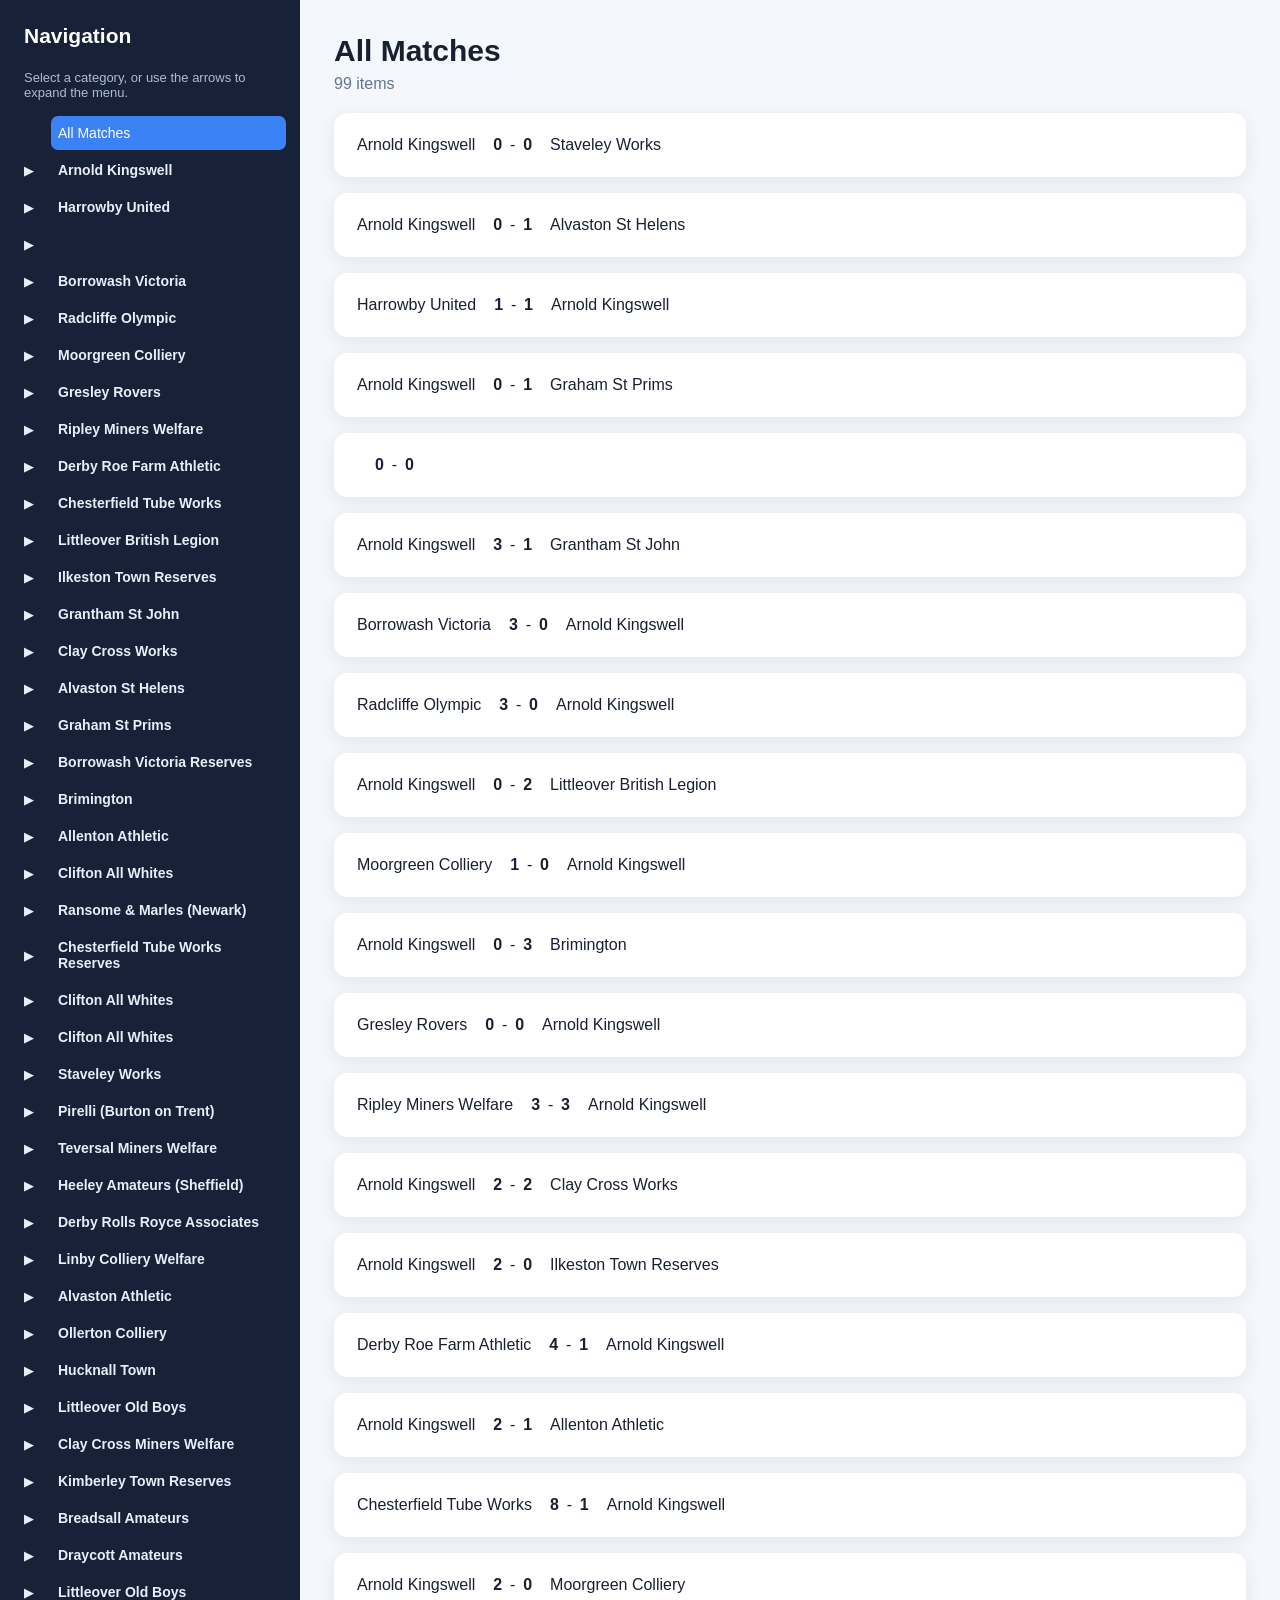
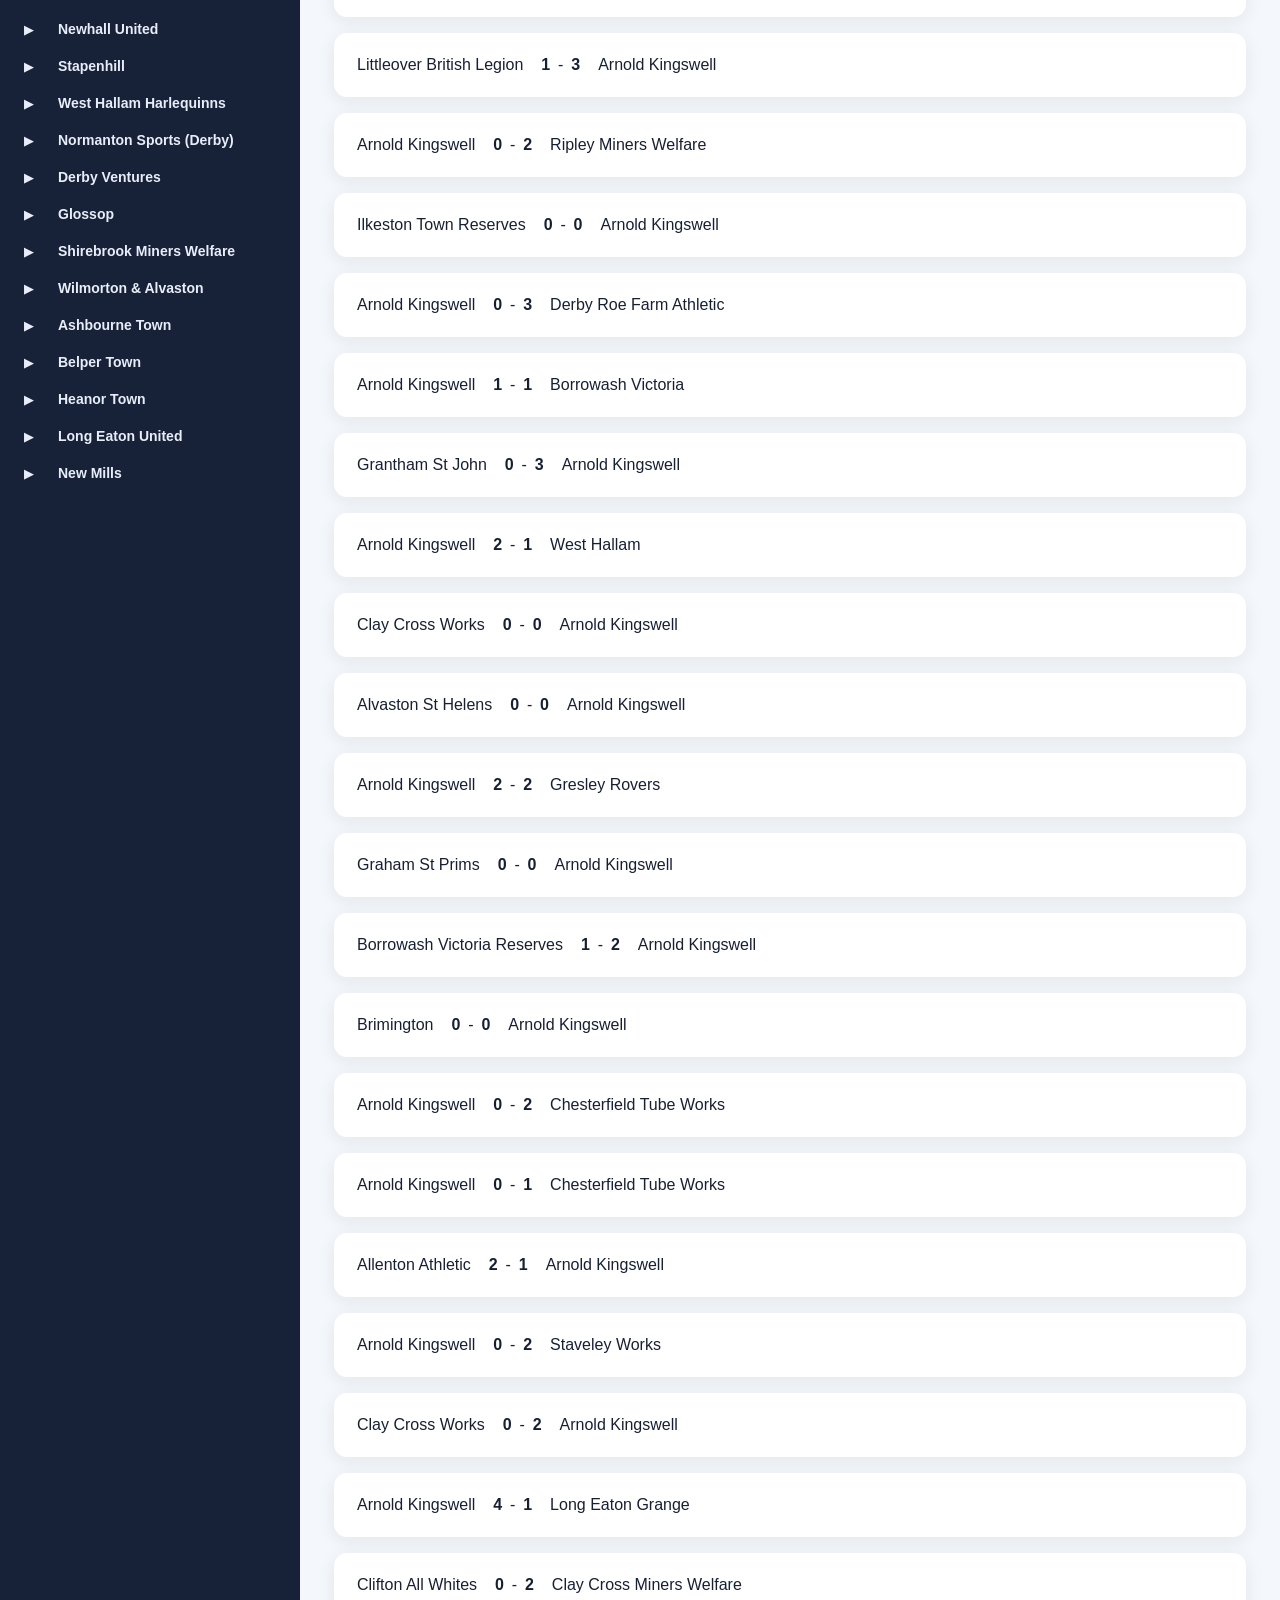
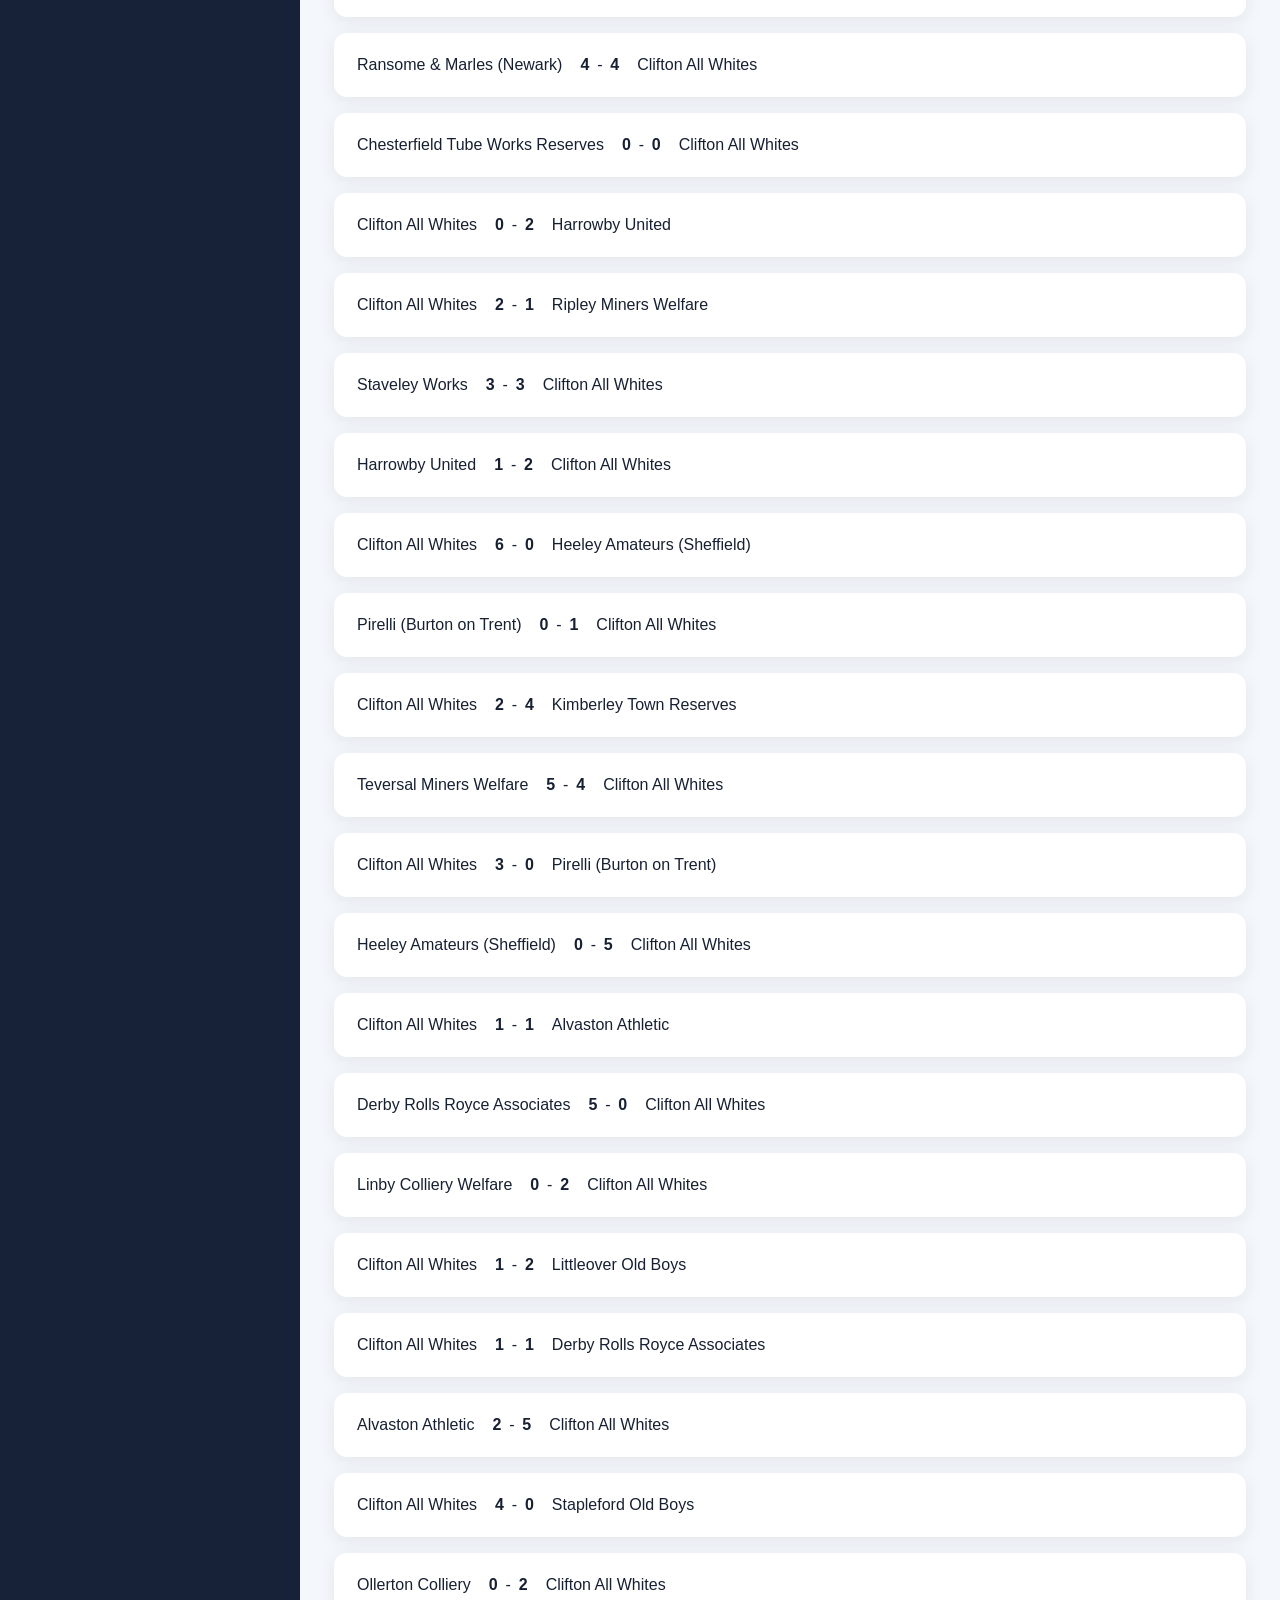
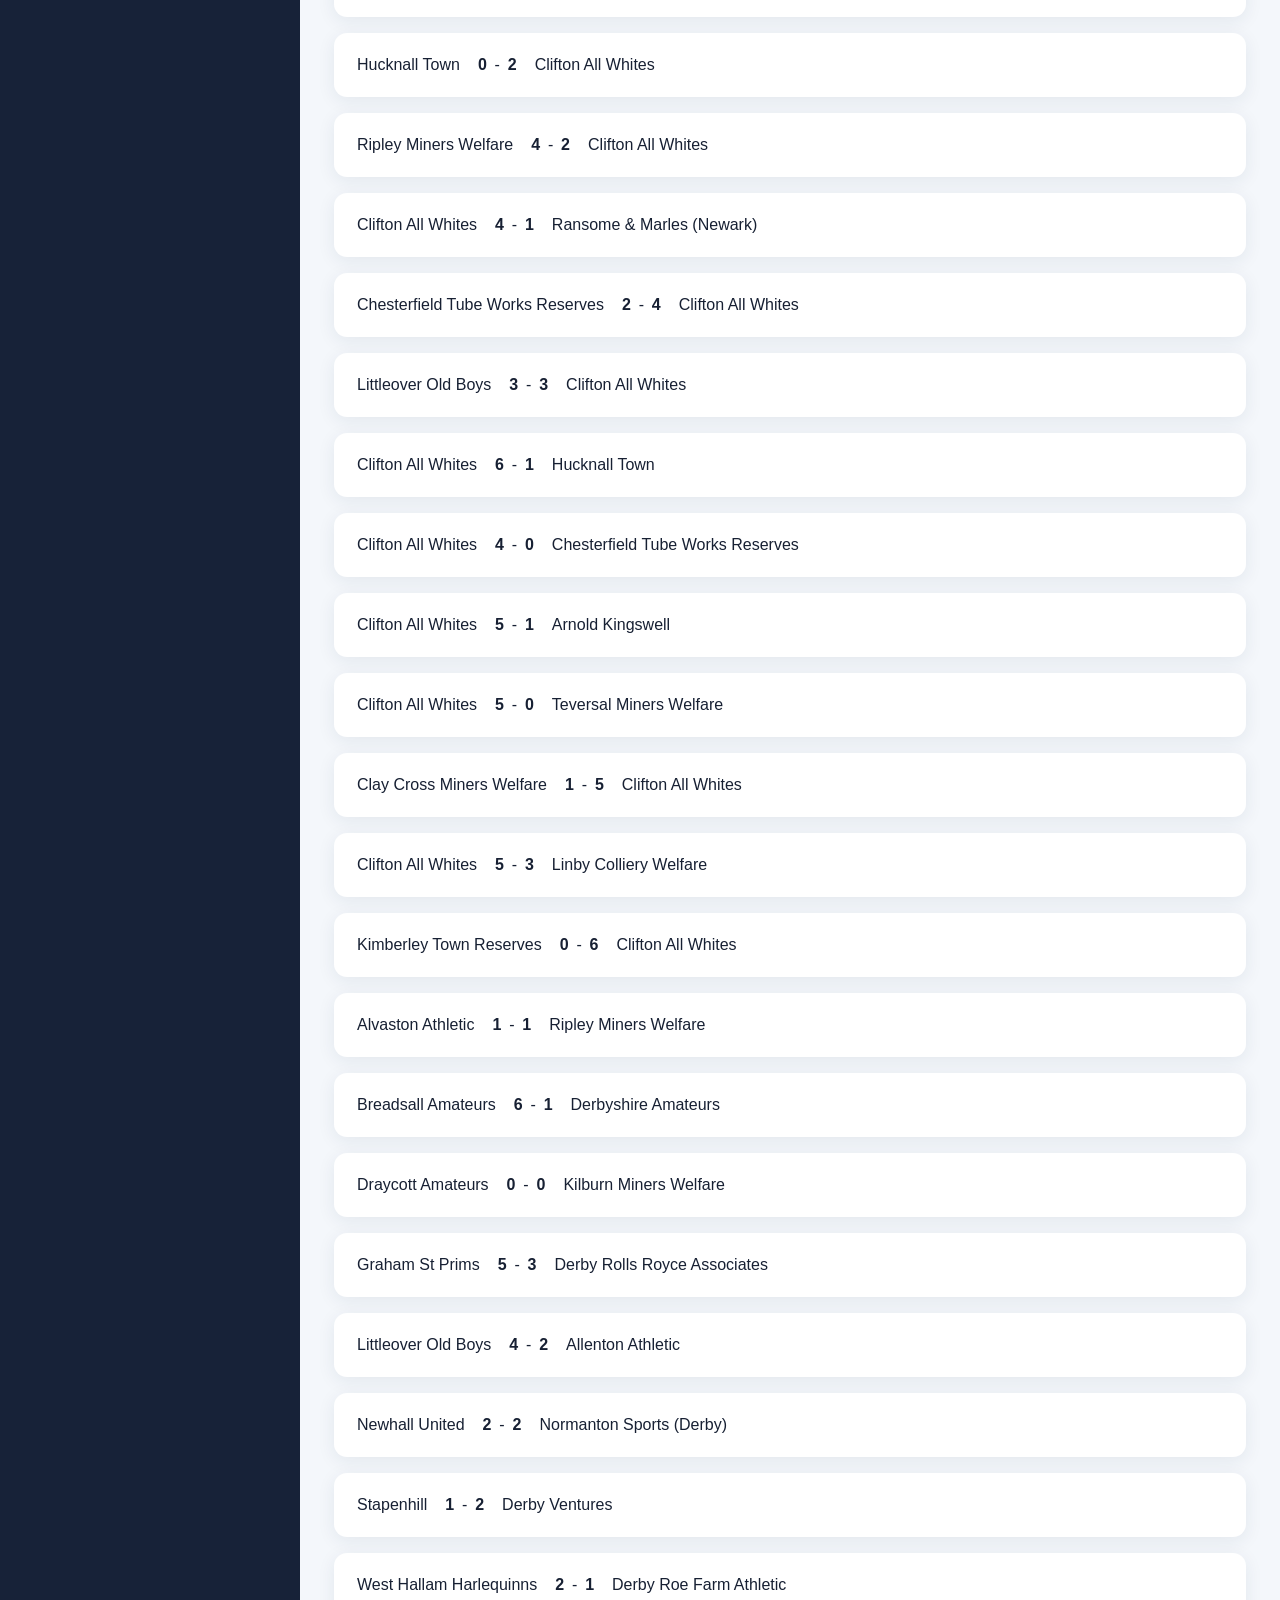
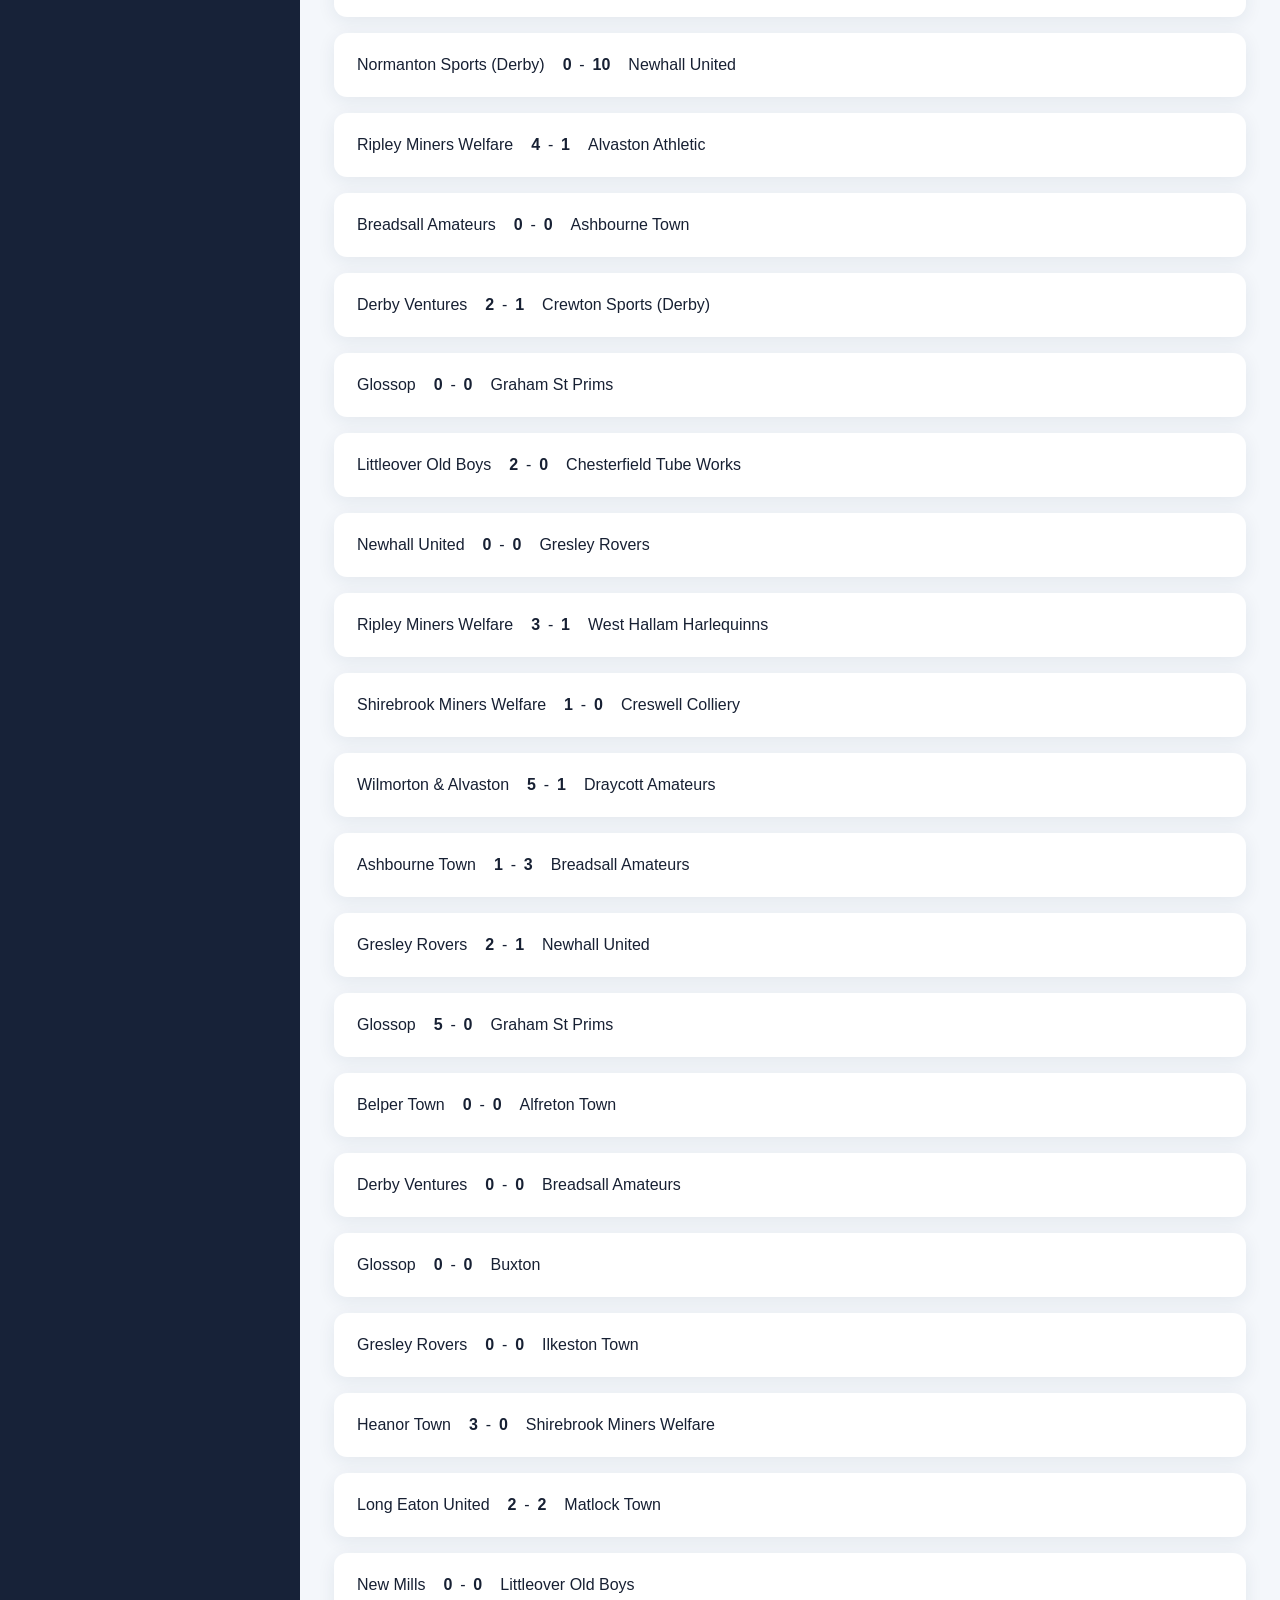
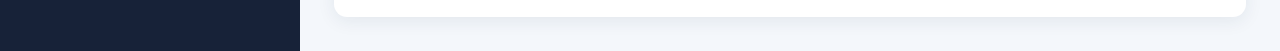
<file: index.html>
<!doctype html>
<html lang="en">
<head>
  <meta charset="utf-8">
  <meta name="viewport" content="width=device-width,initial-scale=1">
  <title>Football Website</title>
  <link rel="stylesheet" href="styles.css">
</head>
<body>
<div class="layout">
  <aside class="sidebar">
    <h1>Navigation</h1>
    <p>Select a category, or use the arrows to expand the menu.</p>
    <ul id="menu" class="tree"></ul>
  </aside>
  <main>
    <h2 id="title">All Games</h2>
    <p id="count"></p>

    <!-- FIXED: this must be #matches -->
    <section id="matches" class="grid"></section>

  </main>
</div>
<script src="app.js"></script>
</body>
</html>
</file>
<file: styles.css>
:root { --nav:#172238; --nav2:#22314d; --accent:#3b82f6; --bg:#f4f7fb; --text:#172033; }
* { box-sizing:border-box; }
body { margin:0; font-family:Segoe UI,Arial,sans-serif; background:var(--bg); color:var(--text); }
.layout { display:flex; min-height:100vh; }
.sidebar { width:300px; background:var(--nav); color:white; padding:24px 14px; }
.sidebar h1 { margin:0 10px 22px; font-size:21px; }
.sidebar p { margin:0 10px 16px; color:#aebbd1; font-size:13px; }
.tree,.tree ul { list-style:none; margin:0; padding:0; }
.tree ul { display:none; margin-left:16px; border-left:1px solid #42516b; padding-left:7px; }
.tree li.open > ul { display:block; }
.menu-row { display:flex; align-items:center; gap:7px; margin:3px 0; border-radius:8px; }
.menu-row:hover { background:var(--nav2); }
.toggle,.filter { border:0; background:transparent; color:#e8eef9; cursor:pointer; }
.toggle { width:30px; height:34px; flex:0 0 30px; }
.toggle::before { content:'▶'; }
.open > .menu-row > .toggle::before { content:'▼'; }
.toggle.placeholder::before { content:''; }
.filter { flex:1; text-align:left; padding:9px 7px; border-radius:7px; font-size:14px; }
.filter.active { background:var(--accent); color:white; }
.level-1 > .menu-row > .filter { font-weight:650; }
.level-3 > .menu-row > .filter { font-size:13px; color:#c4d2e9; }
main { flex:1; padding:34px; }
h2 { margin:0; font-size:30px; }
#count { color:#66758e; margin:7px 0 20px; }
.grid { display:grid; grid-template-columns:1fr; gap:16px; }
.card { background:white; border-radius:13px; padding:20px; box-shadow:0 4px 18px rgba(31,48,76,.08); }
.card h3 { margin:0 0 7px; }
.meta { color:#6d7b90; margin-bottom:13px; }
.tags { display:flex; flex-wrap:wrap; gap:6px; }
.tag { background:#eaf2ff; color:#2859aa; border-radius:999px; padding:5px 9px; font-size:12px; }
.path { font-size:12px; color:#748196; margin-top:13px; }
.error { background:#fff0f0; color:#9b1c1c; padding:20px; border-radius:12px; }
@media(max-width:760px) { .layout{display:block} .sidebar{width:100%} main{padding:22px} }
</file>
